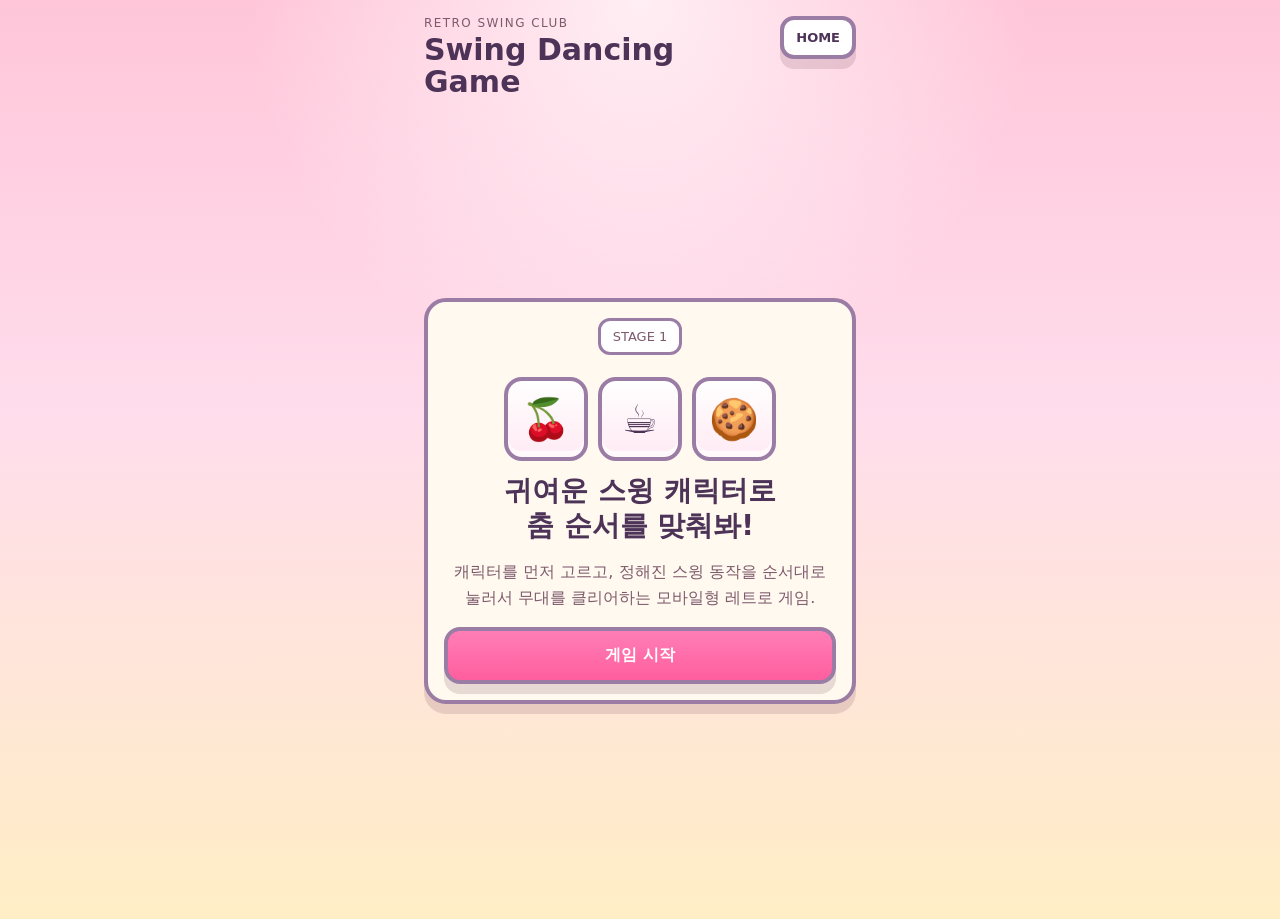
<file: index.html>
<!DOCTYPE html>
<html lang="ko">
<head>
  <meta charset="UTF-8" />
  <meta name="viewport" content="width=device-width, initial-scale=1.0" />
  <title>Swing Dancing Game</title>
  <link rel="stylesheet" href="styles.css" />
</head>
<body data-page="start">
  <div class="mobile-shell">
    <header class="pixel-header">
      <div>
        <p class="tiny-label">RETRO SWING CLUB</p>
        <h1>Swing Dancing Game</h1>
      </div>
      <button id="homeBtn" class="pixel-mini-btn">HOME</button>
    </header>

    <main class="center-page">
      <section class="screen-card title-card">
        <div class="pixel-stage-title">STAGE 1</div>
        <div class="hero-avatar-row">
          <div class="pixel-buddy cherry">🍒</div>
          <div class="pixel-buddy moka">☕</div>
          <div class="pixel-buddy cookie">🍪</div>
        </div>
        <h2>귀여운 스윙 캐릭터로<br />춤 순서를 맞춰봐!</h2>
        <p>
          캐릭터를 먼저 고르고, 정해진 스윙 동작을 순서대로 눌러서
          무대를 클리어하는 모바일형 레트로 게임.
        </p>
        <button id="startBtn" class="pixel-main-btn">게임 시작</button>
      </section>
    </main>
  </div>
  <script src="script.js"></script>
</body>
</html>
</file>
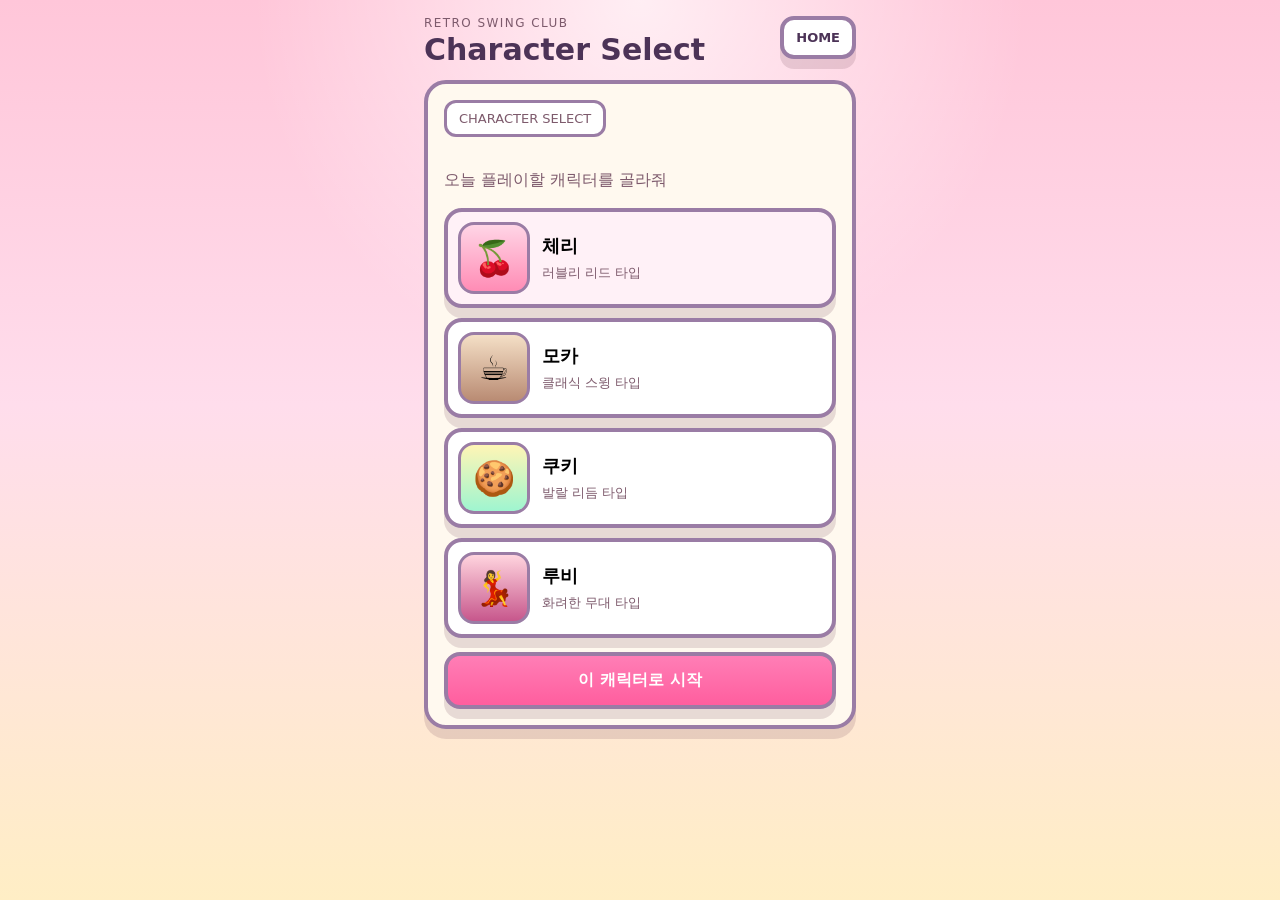
<file: character.html>
<!DOCTYPE html>
<html lang="ko">
<head>
  <meta charset="UTF-8" />
  <meta name="viewport" content="width=device-width, initial-scale=1.0" />
  <title>Character Select</title>
  <link rel="stylesheet" href="styles.css" />
</head>
<body data-page="character">
  <div class="mobile-shell">
    <header class="pixel-header">
      <div>
        <p class="tiny-label">RETRO SWING CLUB</p>
        <h1>Character Select</h1>
      </div>
      <button id="homeBtn" class="pixel-mini-btn">HOME</button>
    </header>

    <main class="page-stack">
      <section class="screen-card">
        <div class="pixel-stage-title">CHARACTER SELECT</div>
        <p class="guide-text">오늘 플레이할 캐릭터를 골라줘</p>
        <div id="characterList" class="pixel-character-list"></div>
        <button id="goStageBtn" class="pixel-main-btn">이 캐릭터로 시작</button>
      </section>
    </main>
  </div>
  <script src="script.js"></script>
</body>
</html>
</file>
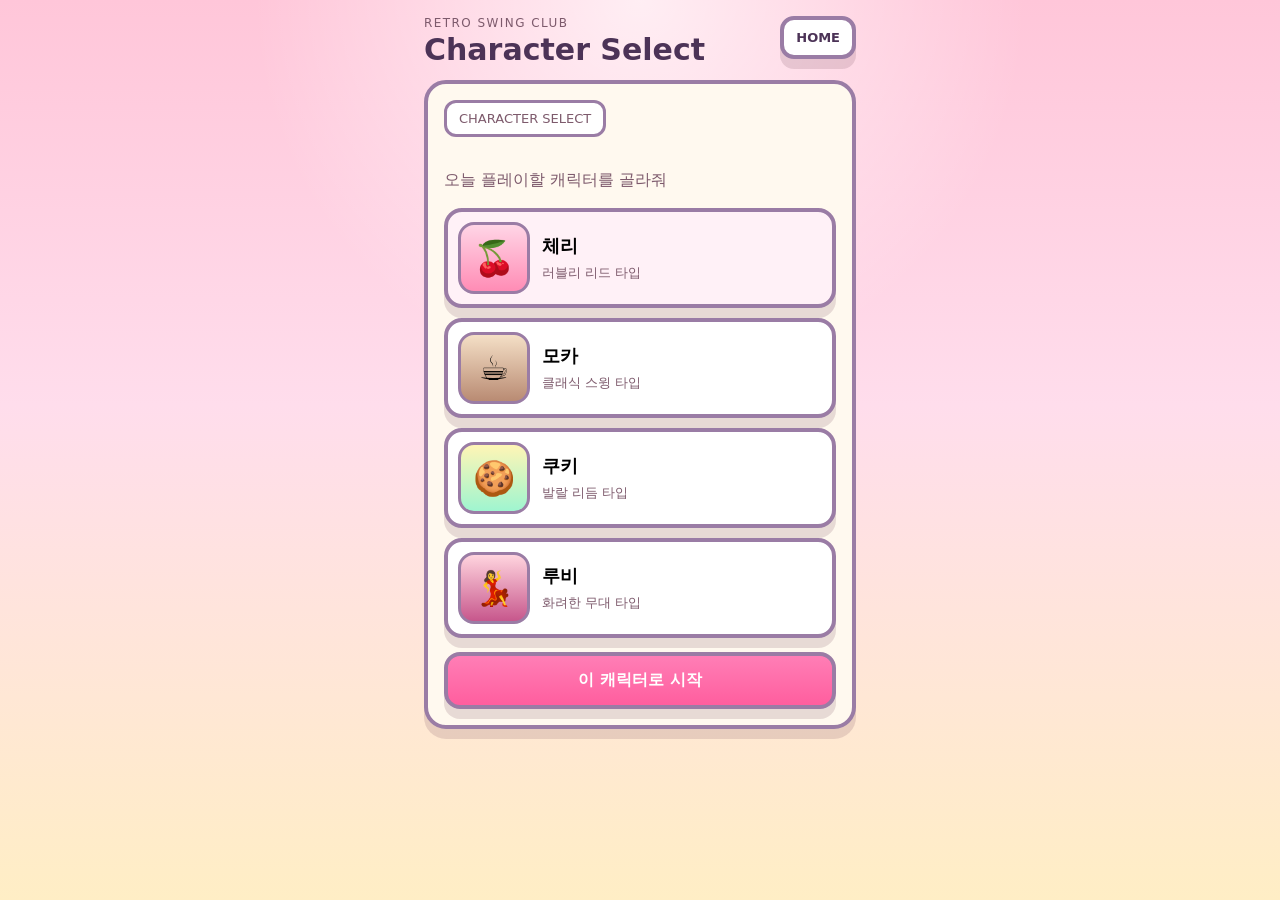
<file: play.html>
<!DOCTYPE html>
<html lang="ko">
<head>
  <meta charset="UTF-8" />
  <meta name="viewport" content="width=device-width, initial-scale=1.0" />
  <title>Play Swing Game</title>
  <link rel="stylesheet" href="styles.css" />
</head>
<body data-page="play">
  <div class="mobile-shell">
    <header class="pixel-header">
      <div>
        <p class="tiny-label">RETRO SWING CLUB</p>
        <h1>Stage Play</h1>
      </div>
      <button id="homeBtn" class="pixel-mini-btn">HOME</button>
    </header>

    <main class="page-stack">
      <div class="top-status-row">
        <div class="status-pill">TIME <strong id="timeValue">45</strong></div>
        <div class="status-pill">SCORE <strong id="scoreValue">0</strong></div>
        <div class="status-pill">ROUND <strong id="roundValue">1</strong></div>
      </div>

      <section class="screen-card play-card">
        <div class="pixel-stage-title">SWING STEP BOARD</div>
        <div class="board-inner">
          <div class="board-top-row">
            <div id="stageCharacter" class="board-character"></div>
            <div class="board-copy">
              <div id="selectedName" class="selected-name"></div>
              <div id="selectedLine" class="selected-line"></div>
            </div>
          </div>

          <div class="sequence-box">
            <p class="section-label">이번 순서</p>
            <div id="targetSequence" class="sequence-row"></div>
          </div>

          <div class="sequence-box progress-box">
            <p class="section-label">지금까지 입력</p>
            <div id="currentProgress" class="sequence-row progress-row"></div>
          </div>

          <div id="feedbackText" class="feedback-text">START!</div>
        </div>
      </section>

      <section class="screen-card button-card">
        <div class="pixel-stage-title small">TAP IN ORDER</div>
        <div id="moveButtons" class="move-grid"></div>
      </section>
    </main>
  </div>
  <script src="script.js"></script>
</body>
</html>
</file>
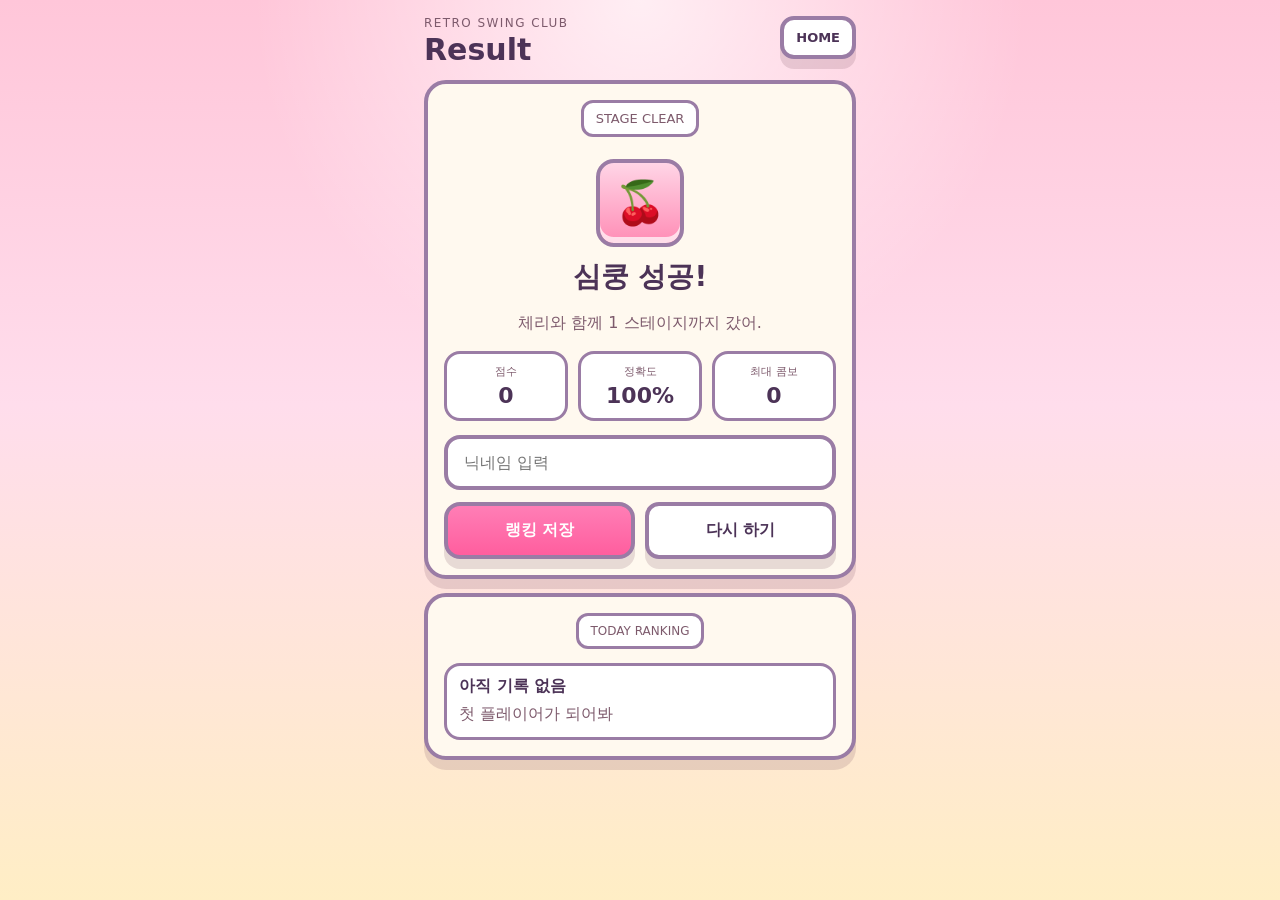
<file: result.html>
<!DOCTYPE html>
<html lang="ko">
<head>
  <meta charset="UTF-8" />
  <meta name="viewport" content="width=device-width, initial-scale=1.0" />
  <title>Result</title>
  <link rel="stylesheet" href="styles.css" />
</head>
<body data-page="result">
  <div class="mobile-shell">
    <header class="pixel-header">
      <div>
        <p class="tiny-label">RETRO SWING CLUB</p>
        <h1>Result</h1>
      </div>
      <button id="homeBtn" class="pixel-mini-btn">HOME</button>
    </header>

    <main class="page-stack">
      <section class="screen-card result-card">
        <div class="pixel-stage-title">STAGE CLEAR</div>
        <div id="resultCharacter" class="board-character result"></div>
        <h2 id="resultTitle">심쿵 성공!</h2>
        <p id="resultSubtitle" class="guide-text">오늘의 스윙 무대를 잘 끝냈어.</p>

        <div class="result-stats">
          <div class="result-pill"><span>점수</span><strong id="finalScore">0</strong></div>
          <div class="result-pill"><span>정확도</span><strong id="finalAccuracy">0%</strong></div>
          <div class="result-pill"><span>최대 콤보</span><strong id="finalCombo">0</strong></div>
        </div>

        <input id="nicknameInput" class="pixel-input" maxlength="12" placeholder="닉네임 입력" />
        <div class="result-actions">
          <button id="saveBtn" class="pixel-main-btn">랭킹 저장</button>
          <button id="retryBtn" class="pixel-sub-btn">다시 하기</button>
        </div>
      </section>

      <section class="screen-card leaderboard-card">
        <div class="pixel-stage-title small">TODAY RANKING</div>
        <div id="leaderboardList" class="leaderboard-list"></div>
      </section>
    </main>
  </div>
  <script src="script.js"></script>
</body>
</html>
</file>
<file: styles.css>
:root {
  --bg1: #ffc6d9;
  --bg2: #ffddec;
  --bg3: #ffeec5;
  --ink: #4c3357;
  --brown: #7d5a6c;
  --pink: #ff7eb6;
  --pink-dark: #ff5e9e;
  --yellow: #ffda75;
  --cream: #fff9ef;
  --mint: #c9ffe3;
  --line: #9a7ca5;
  --shadow: 0 10px 0 rgba(124, 78, 97, 0.18);
}
* { box-sizing: border-box; }
body {
  margin: 0;
  min-height: 100vh;
  font-family: 'DungGeunMo', 'Pretendard', system-ui, sans-serif;
  background:
    radial-gradient(circle at top, rgba(255,255,255,0.7), transparent 35%),
    linear-gradient(180deg, var(--bg1), var(--bg2) 45%, var(--bg3));
  color: var(--ink);
}
button, input, a { font: inherit; }
a { text-decoration:none; color:inherit; }
.mobile-shell { max-width: 460px; margin: 0 auto; padding: 16px 14px 28px; }
.pixel-header { display:flex; justify-content:space-between; align-items:flex-start; gap:12px; margin-bottom: 14px; }
.tiny-label { margin:0; font-size:12px; letter-spacing: .12em; color: var(--brown); }
h1 { margin: 4px 0 0; font-size: 30px; line-height:1.05; }
.app-frame, .page-stack { display:grid; gap: 14px; }
.screen-card {
  background: var(--cream);
  border: 4px solid var(--line);
  border-radius: 22px;
  box-shadow: var(--shadow);
  padding: 16px;
  position: relative;
}
.center-page { min-height: calc(100vh - 120px); display:flex; align-items:center; }
.title-card, .result-card, .leaderboard-card { text-align:center; }
.pixel-stage-title {
  display:inline-block; padding: 8px 12px; border-radius: 12px; border: 3px solid var(--line); background: #fff; font-size: 13px; color: var(--brown); margin-bottom: 14px;
}
.pixel-stage-title.small { font-size: 12px; }
.hero-avatar-row { display:flex; justify-content:center; gap:10px; margin: 8px 0 12px; }
.pixel-buddy, .board-character {
  width: 84px; height: 84px; border:4px solid var(--line); border-radius:18px; display:flex; align-items:center; justify-content:center;
  background: linear-gradient(180deg, #fff, #ffeaf3); font-size: 40px; box-shadow: inset 0 -6px 0 rgba(255,255,255,0.7);
}
.board-character { width: 88px; height: 88px; font-size: 42px; }
.board-character.result { margin: 8px auto 12px; }
.title-card h2, .result-card h2 { margin: 6px 0 10px; font-size: 28px; line-height:1.25; }
.title-card p, .guide-text, .selected-line, .leaderboard-item span { color: var(--brown); line-height: 1.6; }
.pixel-main-btn, .pixel-sub-btn, .pixel-mini-btn, .character-option {
  border: 4px solid var(--line); cursor:pointer; transition: .15s ease; box-shadow: var(--shadow);
}
.pixel-main-btn:hover, .pixel-sub-btn:hover, .pixel-mini-btn:hover, .character-option:hover { transform: translateY(-1px); }
.pixel-main-btn { width: 100%; border-radius: 16px; padding: 14px 18px; background: linear-gradient(180deg, var(--pink), var(--pink-dark)); color:white; font-weight: 700; display:inline-block; text-align:center; }
.pixel-sub-btn, .pixel-mini-btn { border-radius: 14px; padding: 12px 14px; background: white; color: var(--ink); font-weight: 700; display:inline-block; text-align:center; }
.pixel-mini-btn { padding: 10px 12px; font-size: 13px; }
.pixel-character-list { display:grid; gap:10px; margin: 12px 0 14px; }
.character-option { display:grid; grid-template-columns: 72px 1fr; gap:12px; align-items:center; text-align:left; width:100%; border-radius:18px; padding:10px; background: white; }
.character-option.active { background: #fff1f7; }
.character-thumb { width: 72px; height: 72px; border-radius:16px; border:3px solid var(--line); display:flex; align-items:center; justify-content:center; font-size:34px; }
.character-meta strong { display:block; font-size: 18px; margin-bottom: 4px; }
.character-meta span { color: var(--brown); font-size: 13px; }
.top-status-row { display:grid; grid-template-columns: repeat(3, 1fr); gap:10px; }
.status-pill { background: white; border: 4px solid var(--line); border-radius: 16px; padding: 10px; text-align:center; box-shadow: var(--shadow); font-size:12px; }
.status-pill strong { display:block; font-size: 24px; margin-top: 4px; }
.play-card { background: linear-gradient(180deg, #fff7fb, #fff3e0); }
.board-inner { border: 4px dashed #d8b4c3; border-radius: 18px; padding: 14px; background: linear-gradient(180deg, #fff, #fff8f2); }
.board-top-row { display:flex; gap:12px; align-items:center; margin-bottom: 14px; }
.selected-name { font-size: 20px; font-weight: 700; margin-bottom: 6px; }
.section-label { font-size: 12px; color: var(--brown); margin: 0 0 8px; }
.sequence-box { background: #fff7fb; border: 3px solid #e4c6d3; border-radius: 16px; padding: 10px; margin-bottom: 10px; }
.sequence-row { display:flex; flex-wrap:wrap; gap:8px; min-height: 44px; }
.sequence-chip { padding: 10px 12px; border:3px solid var(--line); border-radius: 14px; background: white; font-size: 13px; font-weight:700; }
.sequence-chip.done { background: var(--mint); }
.sequence-chip.active { background: #fff1a8; }
.feedback-text { text-align:center; font-size: 22px; font-weight: 700; color: var(--pink-dark); padding: 8px 0 2px; }
.button-card { background: #fff7fb; }
.move-grid { display:grid; grid-template-columns: repeat(2, 1fr); gap: 10px; }
.move-btn { min-height: 74px; border-radius: 18px; border: 4px solid var(--line); background: linear-gradient(180deg, #fff, #ffe6f1); color: var(--ink); font-size: 18px; font-weight: 700; box-shadow: var(--shadow); cursor:pointer; }
.move-btn:nth-child(2n) { background: linear-gradient(180deg, #fffdf1, #ffe7b5); }
.move-btn:nth-child(3n) { background: linear-gradient(180deg, #f1fff9, #d2ffe6); }
.result-stats { display:grid; grid-template-columns: repeat(3, 1fr); gap:10px; margin: 14px 0; }
.result-pill { background:white; border:3px solid var(--line); border-radius:16px; padding:10px 8px; }
.result-pill span { display:block; font-size: 11px; color: var(--brown); margin-bottom:4px; }
.result-pill strong { font-size: 22px; }
.pixel-input { width:100%; padding: 14px 16px; border: 4px solid var(--line); border-radius: 16px; background: white; color: var(--ink); margin-bottom: 12px; }
.result-actions { display:grid; grid-template-columns: 1fr 1fr; gap:10px; }
.leaderboard-list { display:grid; gap:10px; text-align:left; }
.leaderboard-item { display:flex; justify-content:space-between; gap:10px; background:white; border:3px solid var(--line); border-radius:16px; padding:10px 12px; }
.leaderboard-item strong { display:block; margin-bottom:4px; }
.link-row { display:grid; gap:10px; margin-top: 14px; }

@media (max-width: 390px) {
  .mobile-shell { padding-inline: 10px; }
  h1 { font-size: 26px; }
  .title-card h2, .result-card h2 { font-size: 24px; }
  .result-stats, .result-actions, .top-status-row { grid-template-columns: 1fr; }
}
</file>
